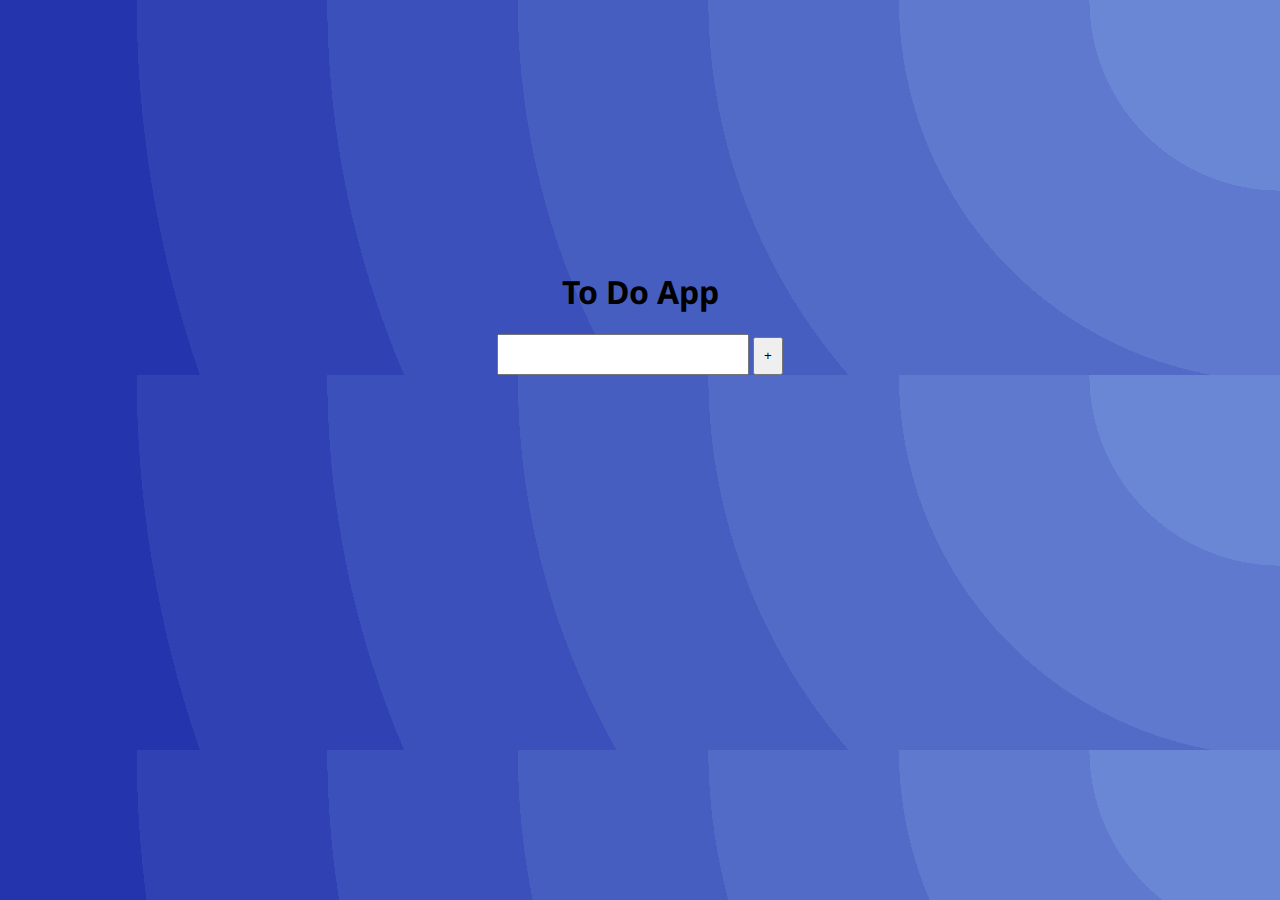
<file: college dev/todo list/index.html>
<!DOCTYPE html>
<html lang="en">
<head>
    <meta charset="UTF-8">
    <meta http-equiv="X-UA-Compatible" content="IE=edge">
    <meta name="viewport" content="width=device-width, initial-scale=1.0">
    <title>Document</title>
    <link rel="stylesheet" href="index.css">
   
</head>
<body>
    <h1>To Do App</h1>
    <div class="container">
        <input type="text" id="inputfield">
        <button id="addbtn">+</button>
    </div>
    <div id='task'></div>
     <script src='index.js'></script>
</body>
</html>
</file>
<file: college dev/todo list/index.css>
@import url('https://fonts.googleapis.com/css2?family=Noto+Sans:ital,wght@1,800&display=swap');
body{
    font-family: 'Noto Sans', sans-serif;
    width: 60%;
    margin: auto;
    margin-top: 30vh;
    text-align: center;
    background-image: radial-gradient(circle at top right, rgb(105, 135, 213) 0%, rgb(105, 135, 213) 14.286%,rgb(94, 121, 206) 14.286%, rgb(94, 121, 206) 28.572%,rgb(82, 107, 199) 28.572%, rgb(82, 107, 199) 42.858%,rgb(71, 94, 193) 42.858%, rgb(71, 94, 193) 57.144%,rgb(59, 80, 186) 57.144%, rgb(59, 80, 186) 71.43%,rgb(48, 66, 179) 71.43%, rgb(48, 66, 179) 85.716%,rgb(36, 52, 172) 85.716%, rgb(36, 52, 172) 100.002%);
 }
input {
    padding:0.5rem;
    font-size: 18px;
}

button{
    padding: 0.6rem;
color:black
}
.para-styling{
    background-color: rgb(51, 85, 16);
    color: azure;
    padding: 1rem;
    margin: 3rem;
    border-radius: 15px;
    font-size: 20px;
    transition: all 0.5s ease;
}
.para-styling:hover{
transform: 1:1;
}
</file>
